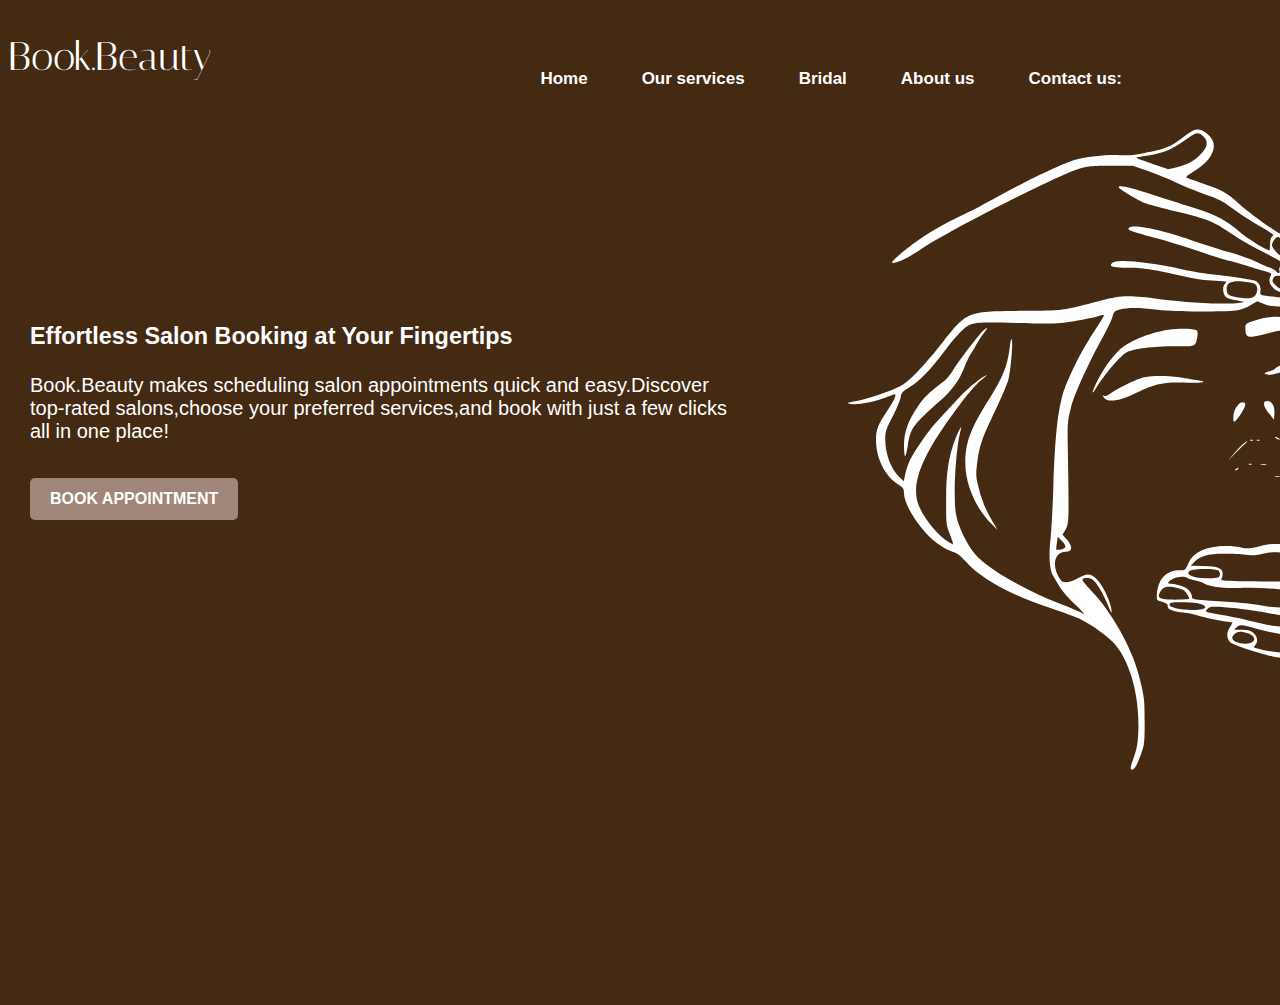
<file: index.html>
<!DOCTYPE html>
<html lang="en">
<head>
    <meta charset="UTF-8">
    <meta name="viewport" content="width=device-width, initial-scale=1.0">
    <title>Document</title>
    <link rel="stylesheet" href="home.css">
    <link rel="stylesheet" href="font.css">
    <link rel="preconnect" href="https://fonts.googleapis.com">
    <link rel="preconnect" href="https://fonts.gstatic.com" crossorigin>
    <link href=link rel="preconnect" href="https://fonts.googleapis.com">
    <link rel="preconnect" href="https://fonts.gstatic.com" crossorigin>
    <link href="https://fonts.googleapis.com/css2?family=Italiana&family=Titillium+Web:ital,wght@0,200;0,300;0,400;0,600;0,700;0,900;1,200;1,300;1,400;1,600;1,700&display=swap" rel="stylesheet">
</head>
<body>
     <div class="home">
     <div class="header">
        <h2 class="regular heading123">Book.Beauty</h2>
        <nav>
        <ul>
        <li><a href="index.html">Home</a></li> 
        <li><a href="service.html">Our services</a></li> 
        <li><a href="bridal.html">Bridal</a></li>   
        <li><a href="about.html">About us</a></li> 
        <li><a href="contact2.html">Contact us:</a></li>
    
    </ul>
        </nav>
    </div>
    <div class="image1">
        <img src="girl.svg"/>
    </div>
    <div class="head">
        <h3>Effortless Salon Booking at Your Fingertips</h3>
        <p>Book.Beauty makes scheduling salon appointments quick and easy.Discover top-rated salons,choose your preferred services,and book with just a few clicks all in one place! </p>
        <a href="booking.html">
        <button class="book-btn">Book appointment</button></a>
    </div>

    


        </div>
        

      
    
    
</body>
</html>
</file>
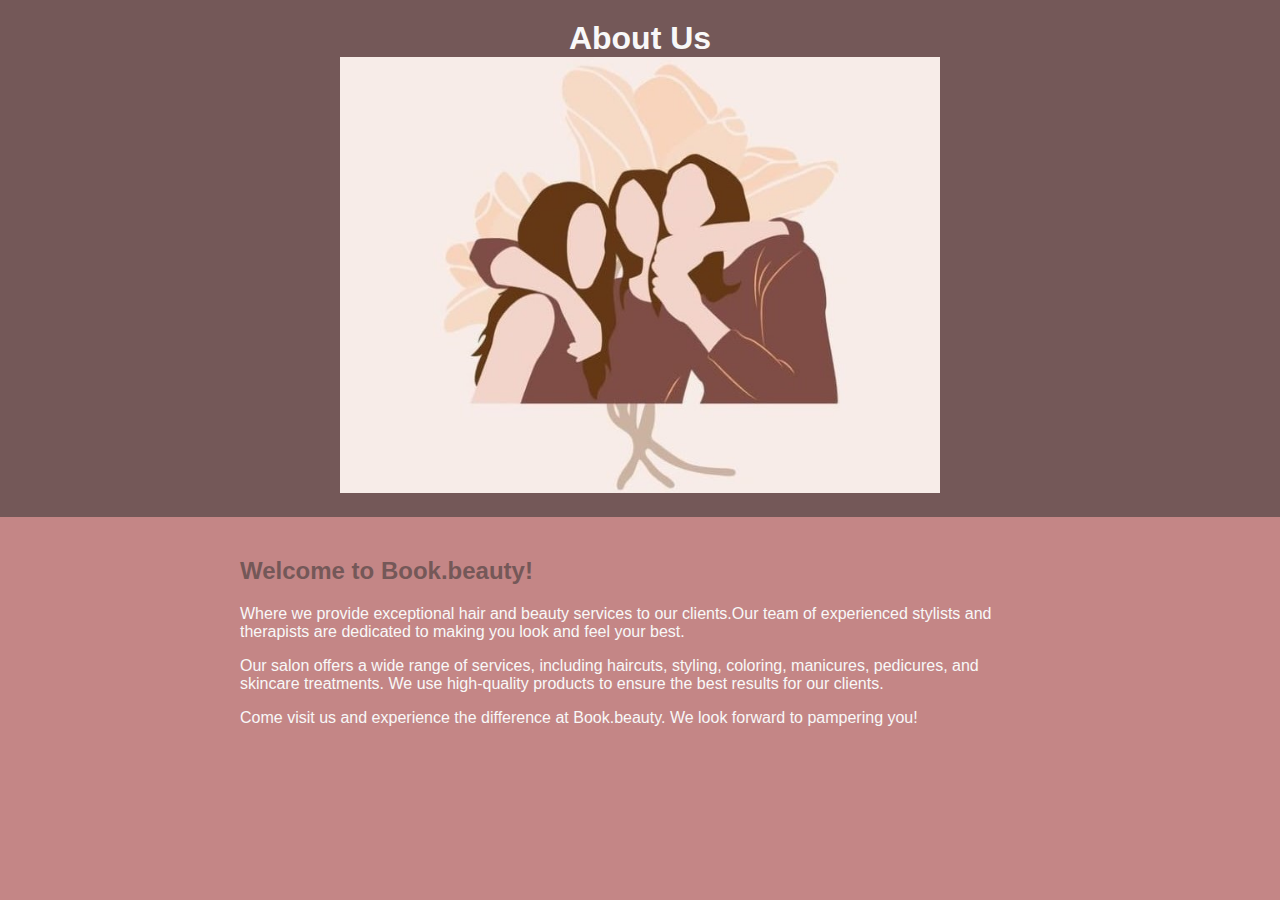
<file: about.html>
<!DOCTYPE html>
<html lang="en">
<head>
    <meta charset="UTF-8">
    <meta name="viewport" content="width=device-width, initial-scale=1.0">
    <title> | About us |</title>
    <link rel="stylesheet" href="about.css"> <!-- Link to your CSS file -->
</head>
<body>
    <header>
        <h1>About Us</h1>
        <img src="image.jpg.jpg" alt="Salon Image" style="width:100%; max-width:600px;">
    </header>
    <section>
        <h2>Welcome to Book.beauty!</h2>
        <p>Where we provide exceptional hair and beauty services to our clients.Our team of experienced stylists and therapists are
            dedicated to making you look and feel your best.</p>
        <p>Our salon offers a wide range of services, including haircuts, styling, coloring, manicures, pedicures, and skincare treatments. We use high-quality products to ensure the best results for our clients.</p>
        <p>Come visit us and experience the difference at Book.beauty. We look forward to pampering you!</p>
    </section>
</body>
</html>
</file>
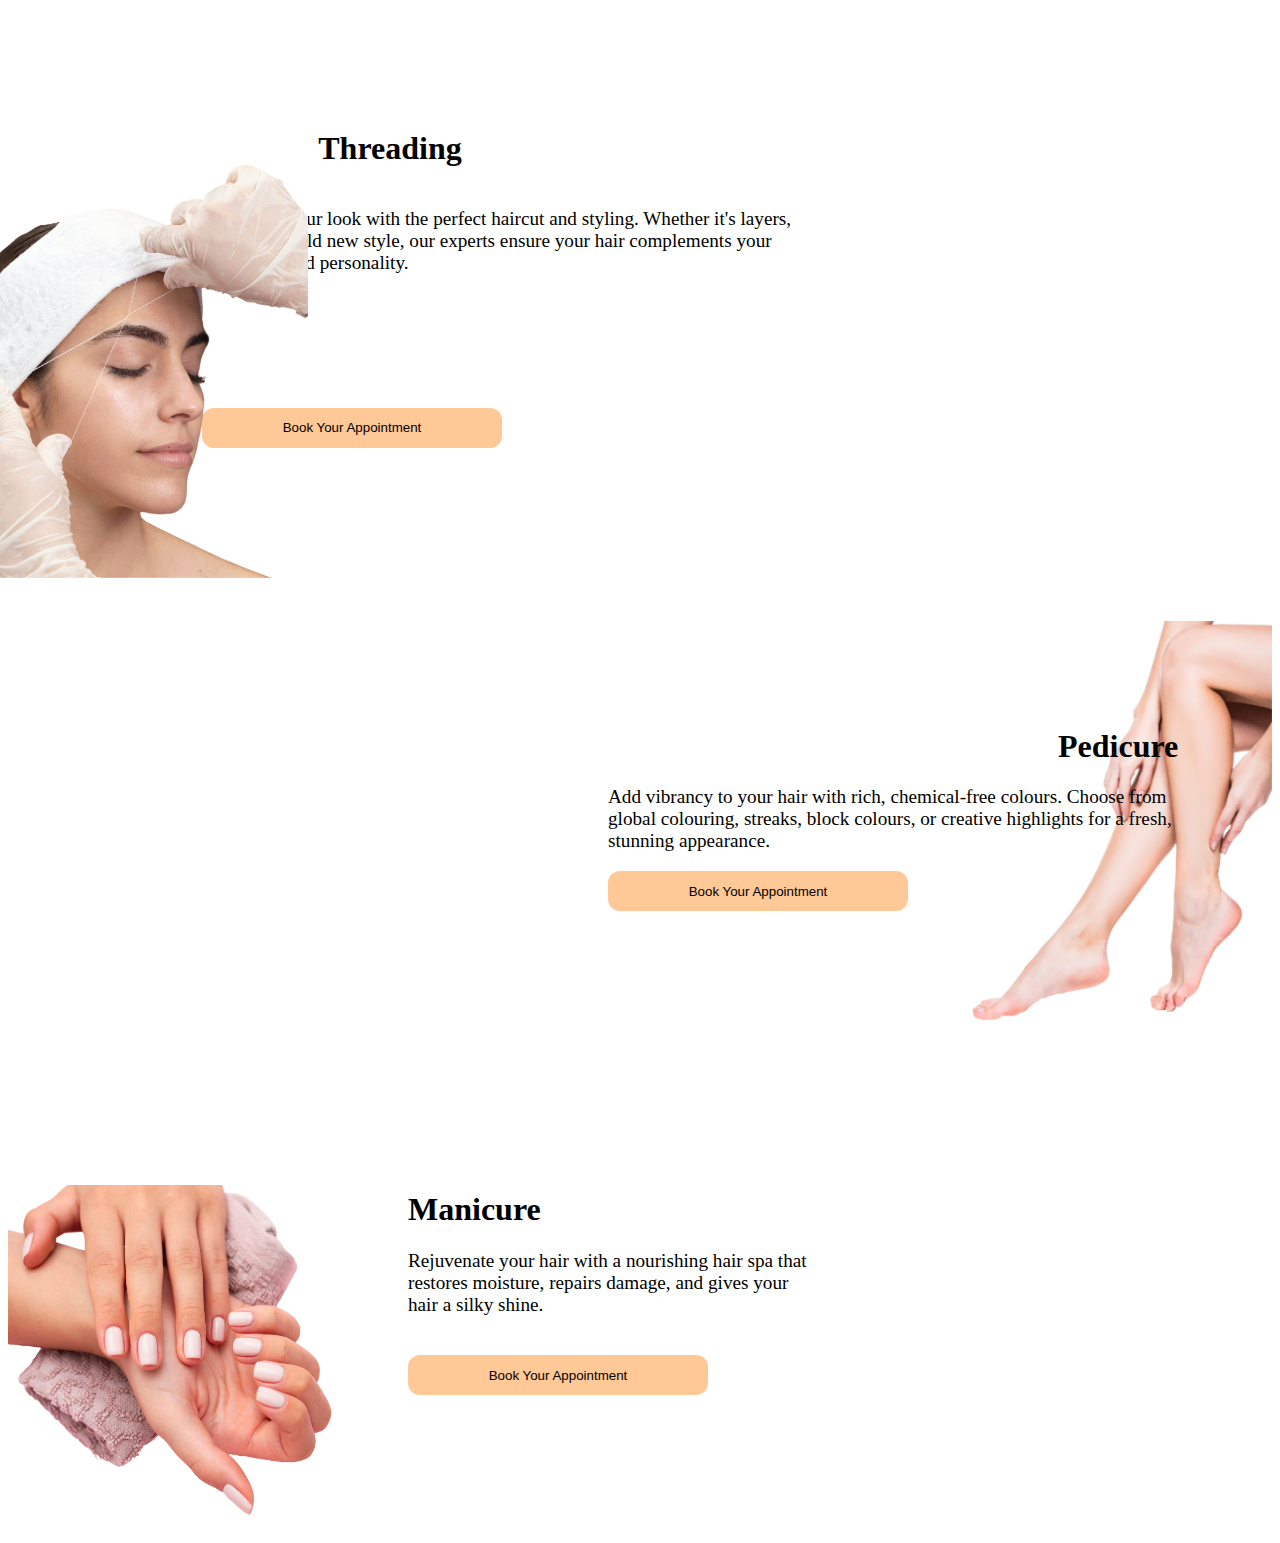
<file: body.html>
<html lang="en">
<head>
    <meta charset="UTF-8">
    <meta name="viewport" content="width=device-width, initial-scale=1.0">
    <title>Document</title>
    <link rel="stylesheet" href="body.css">
</head>
<body>
    <div class="container">
        <div class="bodyimg1">
            <div class="bodycare">
                <div class="cleanup">
                    <h1>Threading</h1>
                    <p>Transform your look with the perfect haircut and styling. Whether it's layers, a bob, or a bold new style, our experts ensure your hair complements your face shape and personality.</p>
                    <img src="images\threading.png">
                    <div class="booking">
                        <a href="booking.html">
                        <button class="button1">Book Your Appointment</button>
                        </a>
                    </div>
                </div>
            </div>
        </div>
        <div class="bodyimg2">
            <div class="pedicure">
                <h1>Pedicure</h1>
                <p>Add vibrancy to your hair with rich, chemical-free colours. Choose from global colouring, streaks, block colours, or creative highlights for a fresh, stunning appearance.</p>
                <img src="images\pedicure_woman.png">
                <div class="booking">
                    <a href="booking.html">
                    <button class="button2">Book Your Appointment</button>
                    </a>
                </div>
            </div>
        </div>
        <div class="bodyimg3">
            <div class="manicure">
                <h1>Manicure</h1>
                <p>Rejuvenate your hair with a nourishing hair spa that restores moisture, repairs damage, and gives your hair a silky shine.</p>
                <img src="images\manicure_woman.png">
                <div class="booking">
                    <a href="booking.html">
                    <button class="button3">Book Your Appointment</button>
                    </a>
                </div>
            </div>
        </div>
       
        </div>
    </div>
</body>    
    
</body>
</html>
</file>
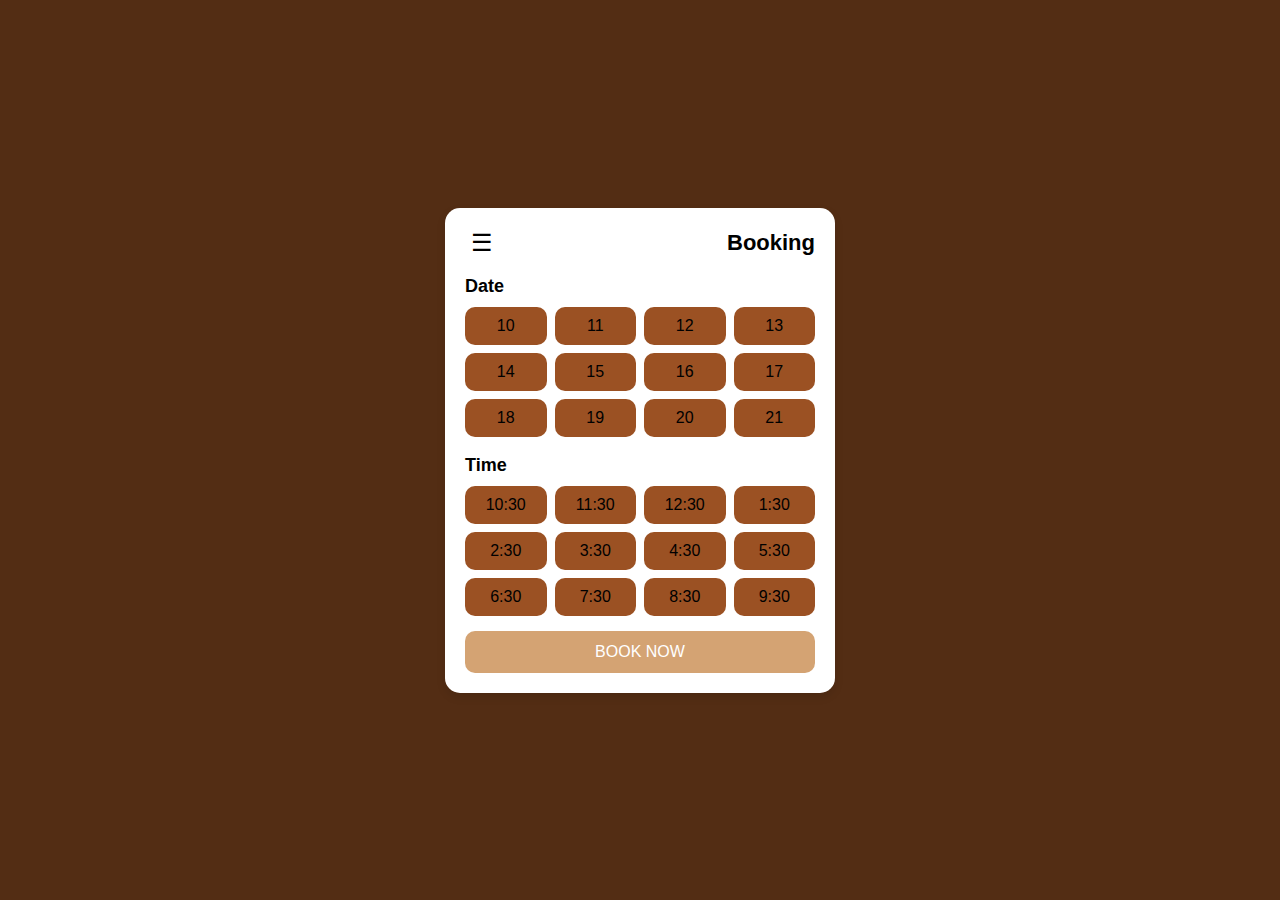
<file: booking.html>
<!DOCTYPE html>
<html lang="en">
<head>
    <meta charset="UTF-8">
    <meta name="viewport" content="width=device-width, initial-scale=1.0">
    <title>Document</title>
    <link rel="stylesheet" href="booking.css">

</head>
<body>
    <div class="booking-container">
        <header>
            <button class="menu-btn">&#9776;</button>
            <h2>Booking</h2>
        </header>

       
        <section class="date-section">
            <h3>Date</h3>
            <div class="date-grid">
                <span>10</span><span>11</span><span>12</span><span>13</span>
                <span>14</span><span>15</span><span>16</span><span>17</span>
                <span>18</span><span>19</span><span>20</span><span>21</span>
            </div>
        </section>
        <section class="Time-section">
            <h3>Time</h3>
            <div class="Time-grid">
                <span>10:30</span><span>11:30</span><span>12:30</span><span>1:30</span>
                <span>2:30</span><span>3:30</span><span>4:30</span><span>5:30</span>
                <span>6:30</span><span>7:30</span><span>8:30</span><span>9:30</span>
            </div>
        </section>


 
   
<a href="booknow.html">
        <button class="book-btn">BOOK NOW</button>
        </a>
    </div>
    
</body>
</html>
</file>
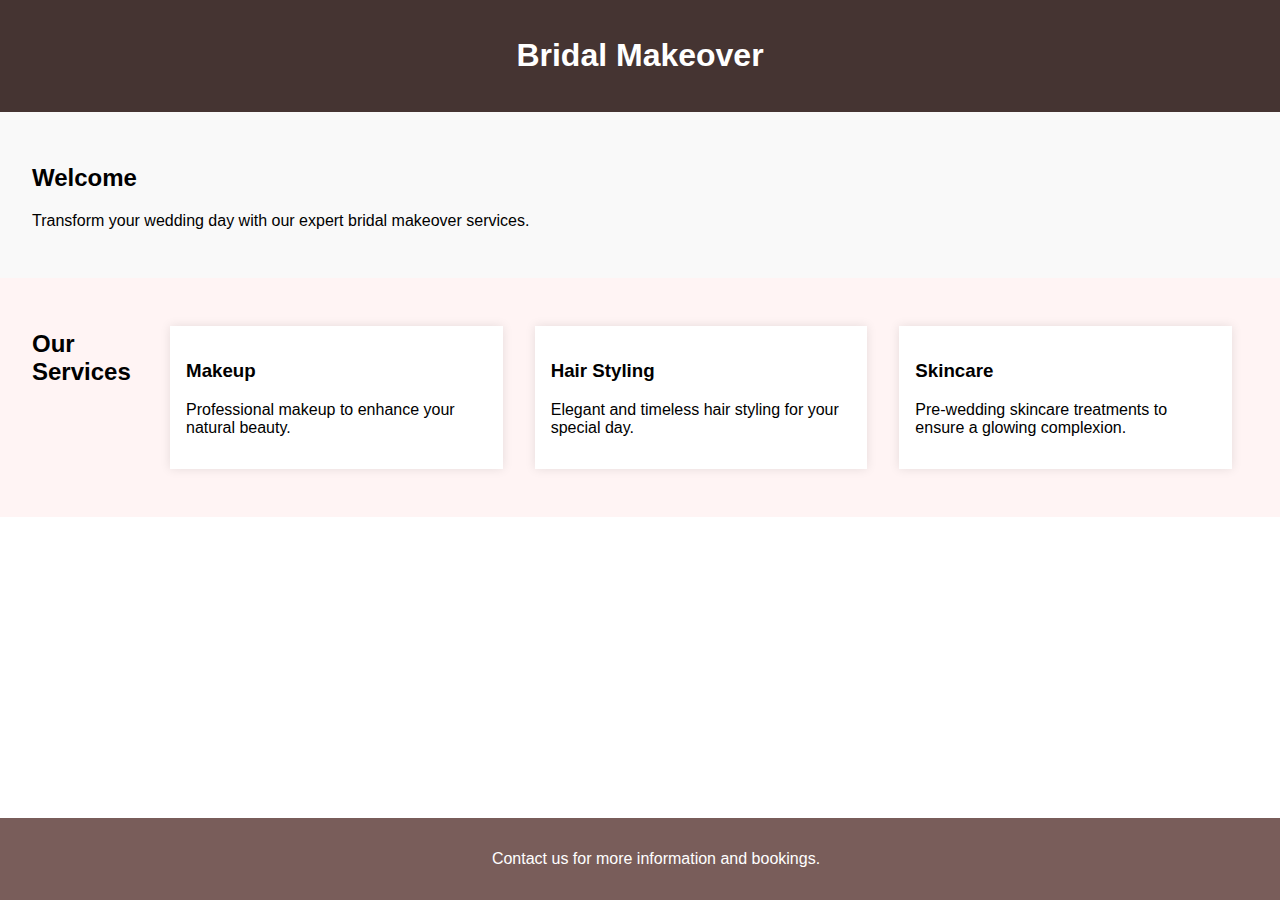
<file: bridal.html>
<!DOCTYPE html>
<html lang="en">
<head>
    <meta charset="UTF-8">
    <meta name="viewport" content="width=device-width, initial-scale=1.0">
    <title>Bridal Makeover</title>
    <link rel="stylesheet" href="bridal.css">
</head>
<body>
    <header>
        
        <h1>Bridal Makeover</h1>
    </header>
    <section id="intro">
        <h2>Welcome</h2>
        <p>Transform your wedding day with our expert bridal makeover services.</p>
    </section>
    <section id="services">
        <h2>Our Services</h2>
        <div class="service">
            <h3>Makeup</h3>
            <p>Professional makeup to enhance your natural beauty.</p>
        </div>
        <div class="service">
            <h3>Hair Styling</h3>
            <p>Elegant and timeless hair styling for your special day.</p>
        </div>
        <div class="service">
            <h3>Skincare</h3>
            <p>Pre-wedding skincare treatments to ensure a glowing complexion.</p>
        </div>
    </section>
    <footer>
        <p>Contact us for more information and bookings.</p>
    </footer>
</body>
</html>
</file>
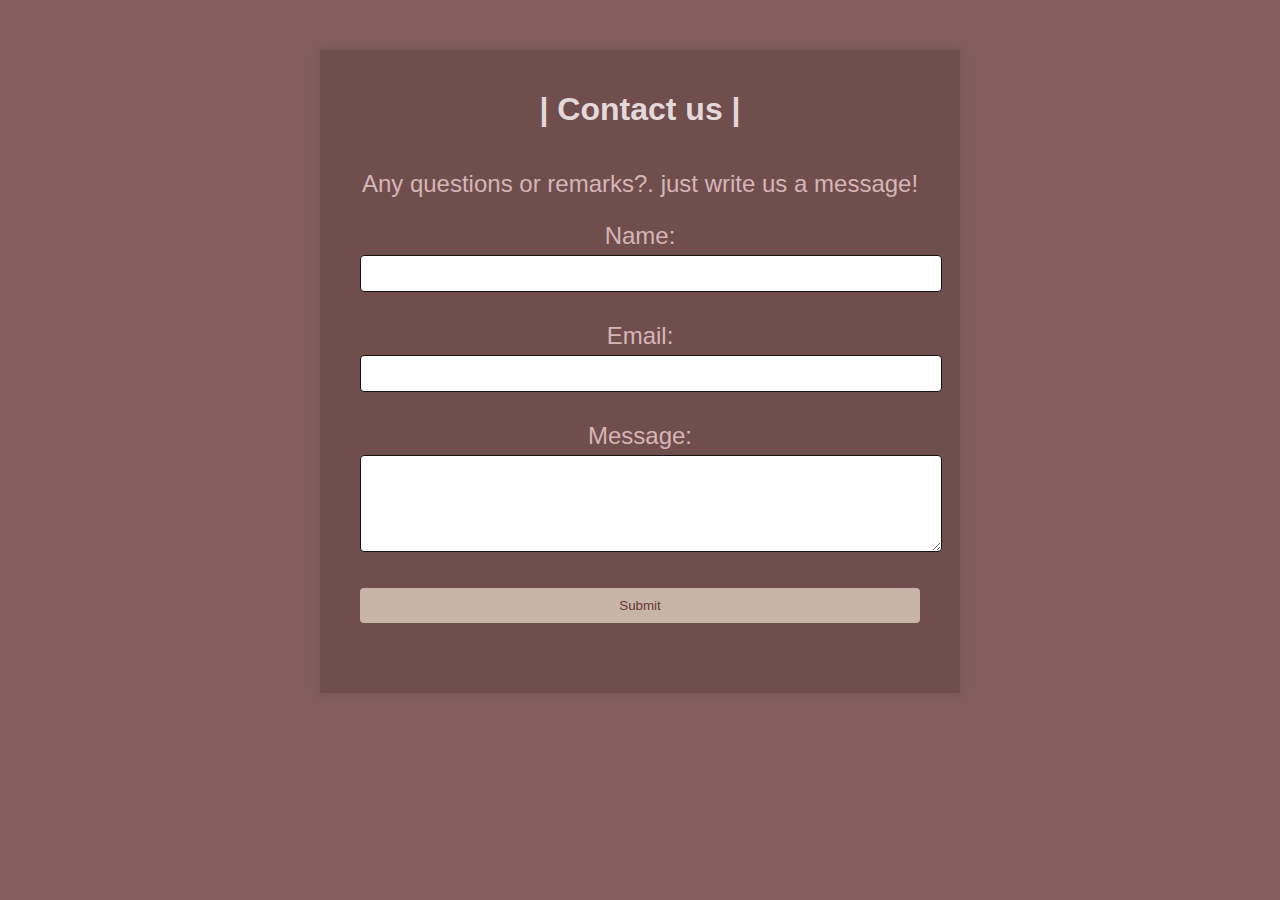
<file: contact2.html>
<!DOCTYPE html>
<html lang="en">
<head>
    <meta charset="UTF-8">
    <meta name="viewport" content="width=device-width, initial-scale=1.0">
    <title>Contact Us</title>
    <link rel="stylesheet" href="contact2.css">
</head>
<body>
    <div class="container">
        <h1>| Contact us |</h1>
 
        <p>
            <div class="para">
            Any questions or remarks?. just write us a message! 
            </p></body>
        <form action="#" method="post">
            <div class="form-group">
                <label for="name">Name:</label>
                <input type="text" id="name" name="name" required>
            </div>
            <div class="form-group">
                <label for="email">Email:</label>
                <input type="email" id="email" name="email" required>
            </div>
            <div class="form-group">
                <label for="message">Message:</label>
                <textarea id="message" name="message" rows="5" required></textarea>
            </div>
            <div class="form-group">
                <button type="submit">Submit</button>
            </div>
        </form>
    </div>
</body>
</html>
</file>
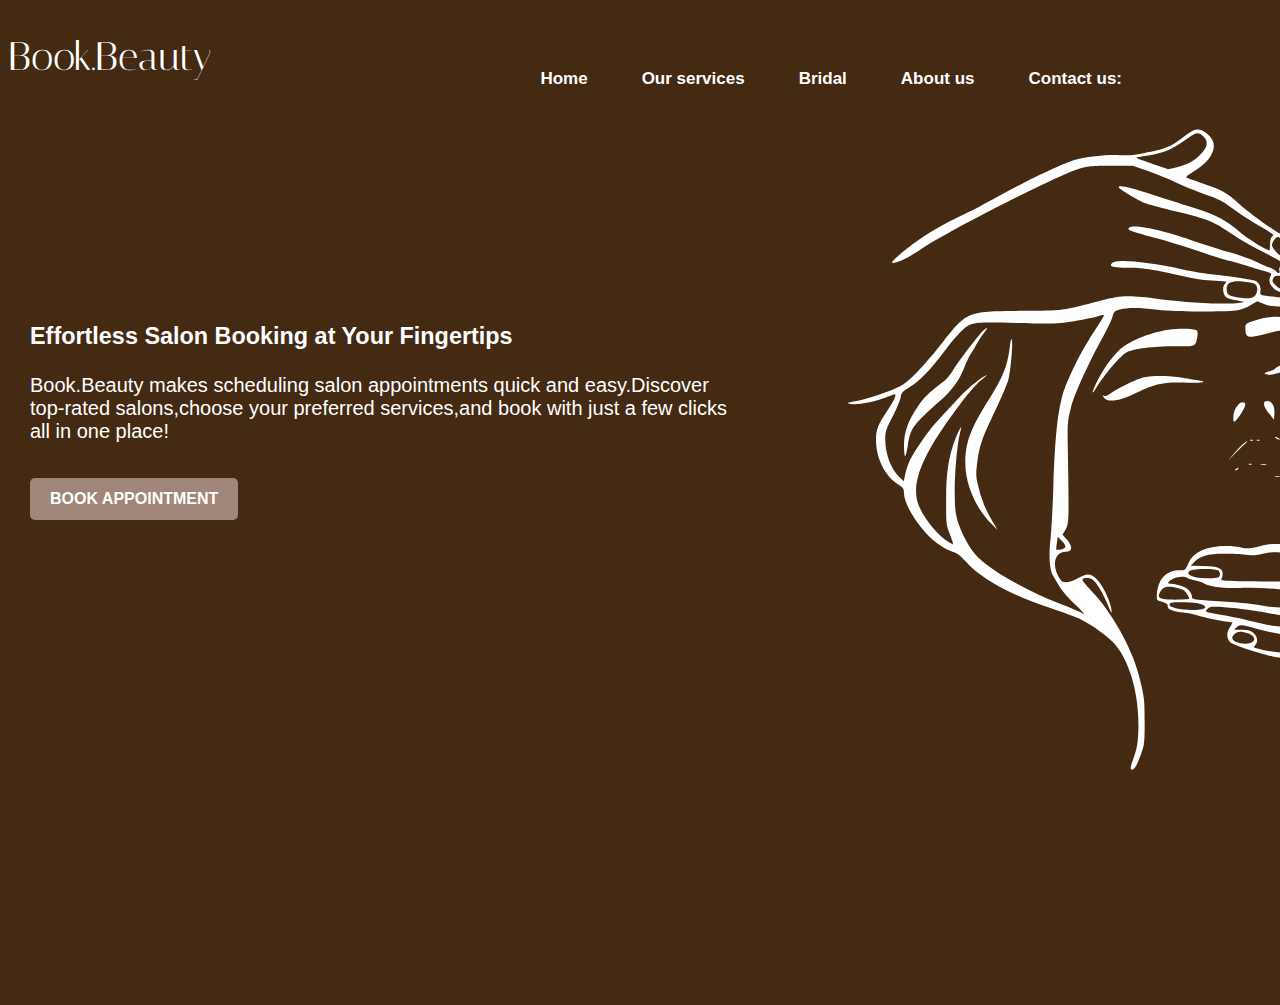
<file: home.html>
<!DOCTYPE html>
<html lang="en">
<head>
    <meta charset="UTF-8">
    <meta name="viewport" content="width=device-width, initial-scale=1.0">
    <title>Document</title>
    <link rel="stylesheet" href="home.css">
    <link rel="stylesheet" href="font.css">
    <link rel="preconnect" href="https://fonts.googleapis.com">
    <link rel="preconnect" href="https://fonts.gstatic.com" crossorigin>
    <link href=link rel="preconnect" href="https://fonts.googleapis.com">
    <link rel="preconnect" href="https://fonts.gstatic.com" crossorigin>
    <link href="https://fonts.googleapis.com/css2?family=Italiana&family=Titillium+Web:ital,wght@0,200;0,300;0,400;0,600;0,700;0,900;1,200;1,300;1,400;1,600;1,700&display=swap" rel="stylesheet">
</head>
<body>
     <div class="home">
     <div class="header">
        <h2 class="regular heading123">Book.Beauty</h2>
        <nav>
        <ul>
        <li><a href="home.html">Home</a></li> 
        <li><a href="service.html">Our services</a></li> 
        <li><a href="bridal.html">Bridal</a></li>   
        <li><a href="about.html">About us</a></li> 
        <li><a href="contact2.html">Contact us:</a></li>
    
    </ul>
        </nav>
    </div>
    <div class="image1">
        <img src="girl.svg"/>
    </div>
    <div class="head">
        <h3>Effortless Salon Booking at Your Fingertips</h3>
        <p>Book.Beauty makes scheduling salon appointments quick and easy.Discover top-rated salons,choose your preferred services,and book with just a few clicks all in one place! </p>
        <a href="booking.html">
        <button class="book-btn">Book appointment</button></a>
    </div>

    


        </div>
        

      
    
    
</body>
</html>
</file>
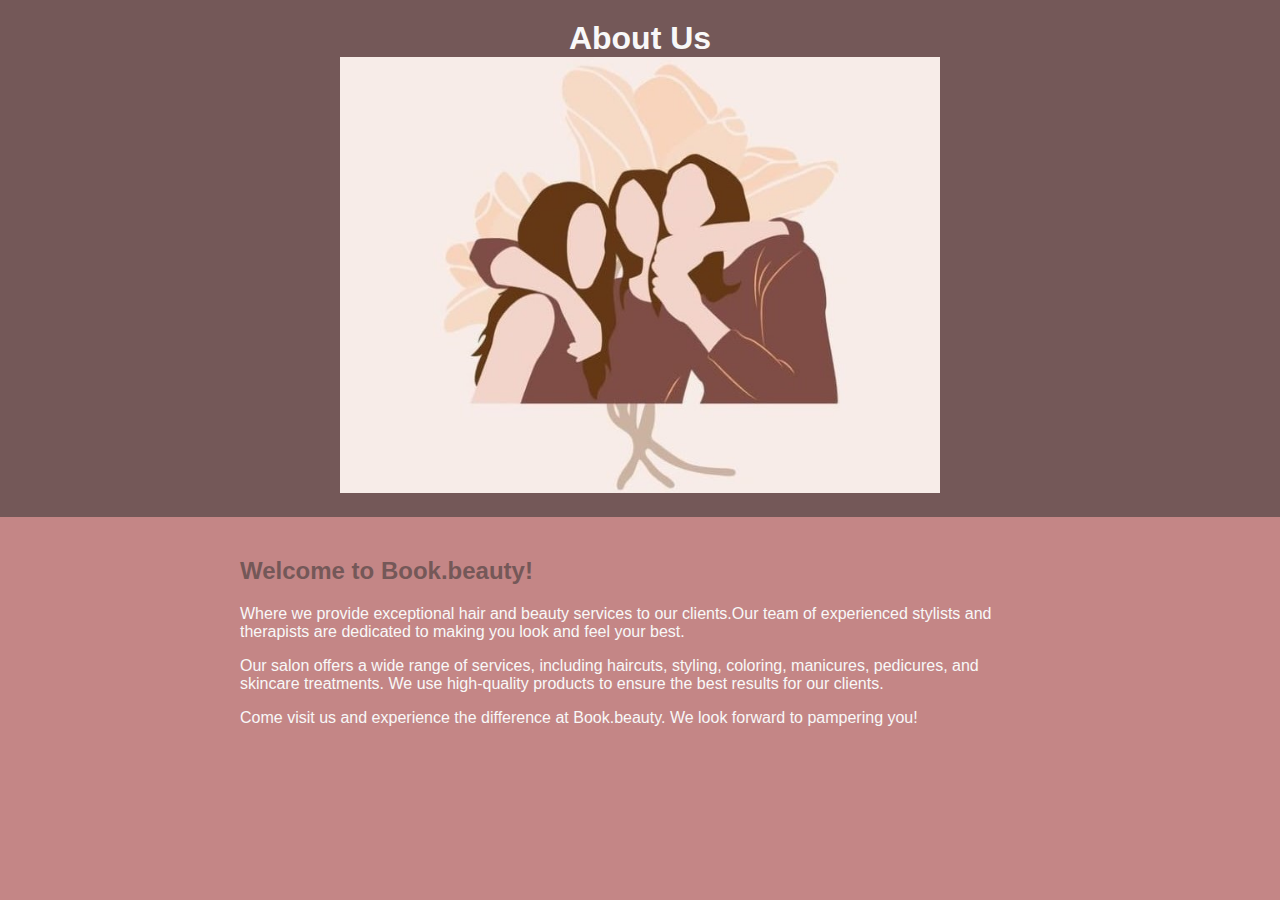
<file: index2.html>
<!DOCTYPE html>
<html lang="en">
<head>
    <meta charset="UTF-8">
    <meta name="viewport" content="width=device-width, initial-scale=1.0">
    <title> | About us |</title>
    <link rel="stylesheet" href="style2.css"> <!-- Link to your CSS file -->
</head>
<body>
    <header>
        <h1>About Us</h1>
        <img src="image.jpg.jpg" alt="Salon Image" style="width:100%; max-width:600px;">
    </header>
    <section>
        <h2>Welcome to Book.beauty!</h2>
        <p>Where we provide exceptional hair and beauty services to our clients.Our team of experienced stylists and therapists are
            dedicated to making you look and feel your best.</p>
        <p>Our salon offers a wide range of services, including haircuts, styling, coloring, manicures, pedicures, and skincare treatments. We use high-quality products to ensure the best results for our clients.</p>
        <p>Come visit us and experience the difference at Book.beauty. We look forward to pampering you!</p>
    </section>
</body>
</html>
</file>
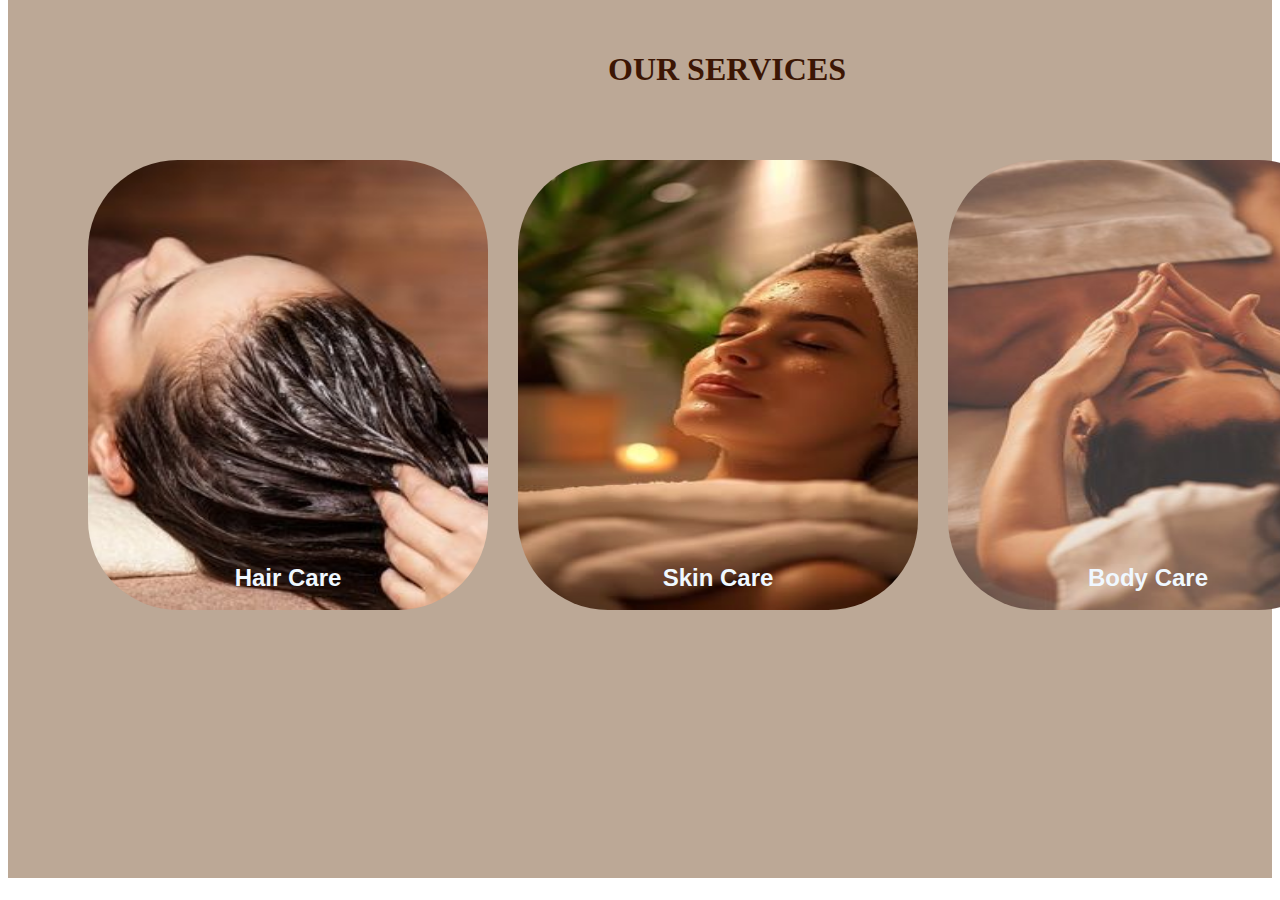
<file: service.html>
<!DOCTYPE html>
<html lang="en">
<head>
    <meta charset="UTF-8">
    <meta name="viewport" content="width=device-width, initial-scale=1.0">
    <title>Document</title>
    <link rel="stylesheet" href="service.css">
</head>
<body>
     <div class="service">
        <div class="servicebg">
        <div class="heading">
            <h1>OUR SERVICES</h1>
            <div class="images">
        <div class="img">
            <a href="hair.html">
            <img src="images\0c29aa6b45121c4c27c702aa5a541c6f.jpg">
            <h2>Hair Care</h2>
            </a>
        </div>
        <div class="img">
            <a href="skin.html">
            <img src="images\b47811286076dd6cbe02d0ed0c97d475.jpg">
            <h2>Skin Care</h2>
            </a>
        </div>
        <div class="img">
            <a href="body.html">
            <img src="images\bd9ab6ea3233dcd8d14b2b7fdf069b83.jpg">
            <h2>Body Care</h2>
        </a>
        </div>
        
            
        </div>
        </div>
        
           
        </div>
     </div>
     </div>
    
    
</body>
</html>
</file>
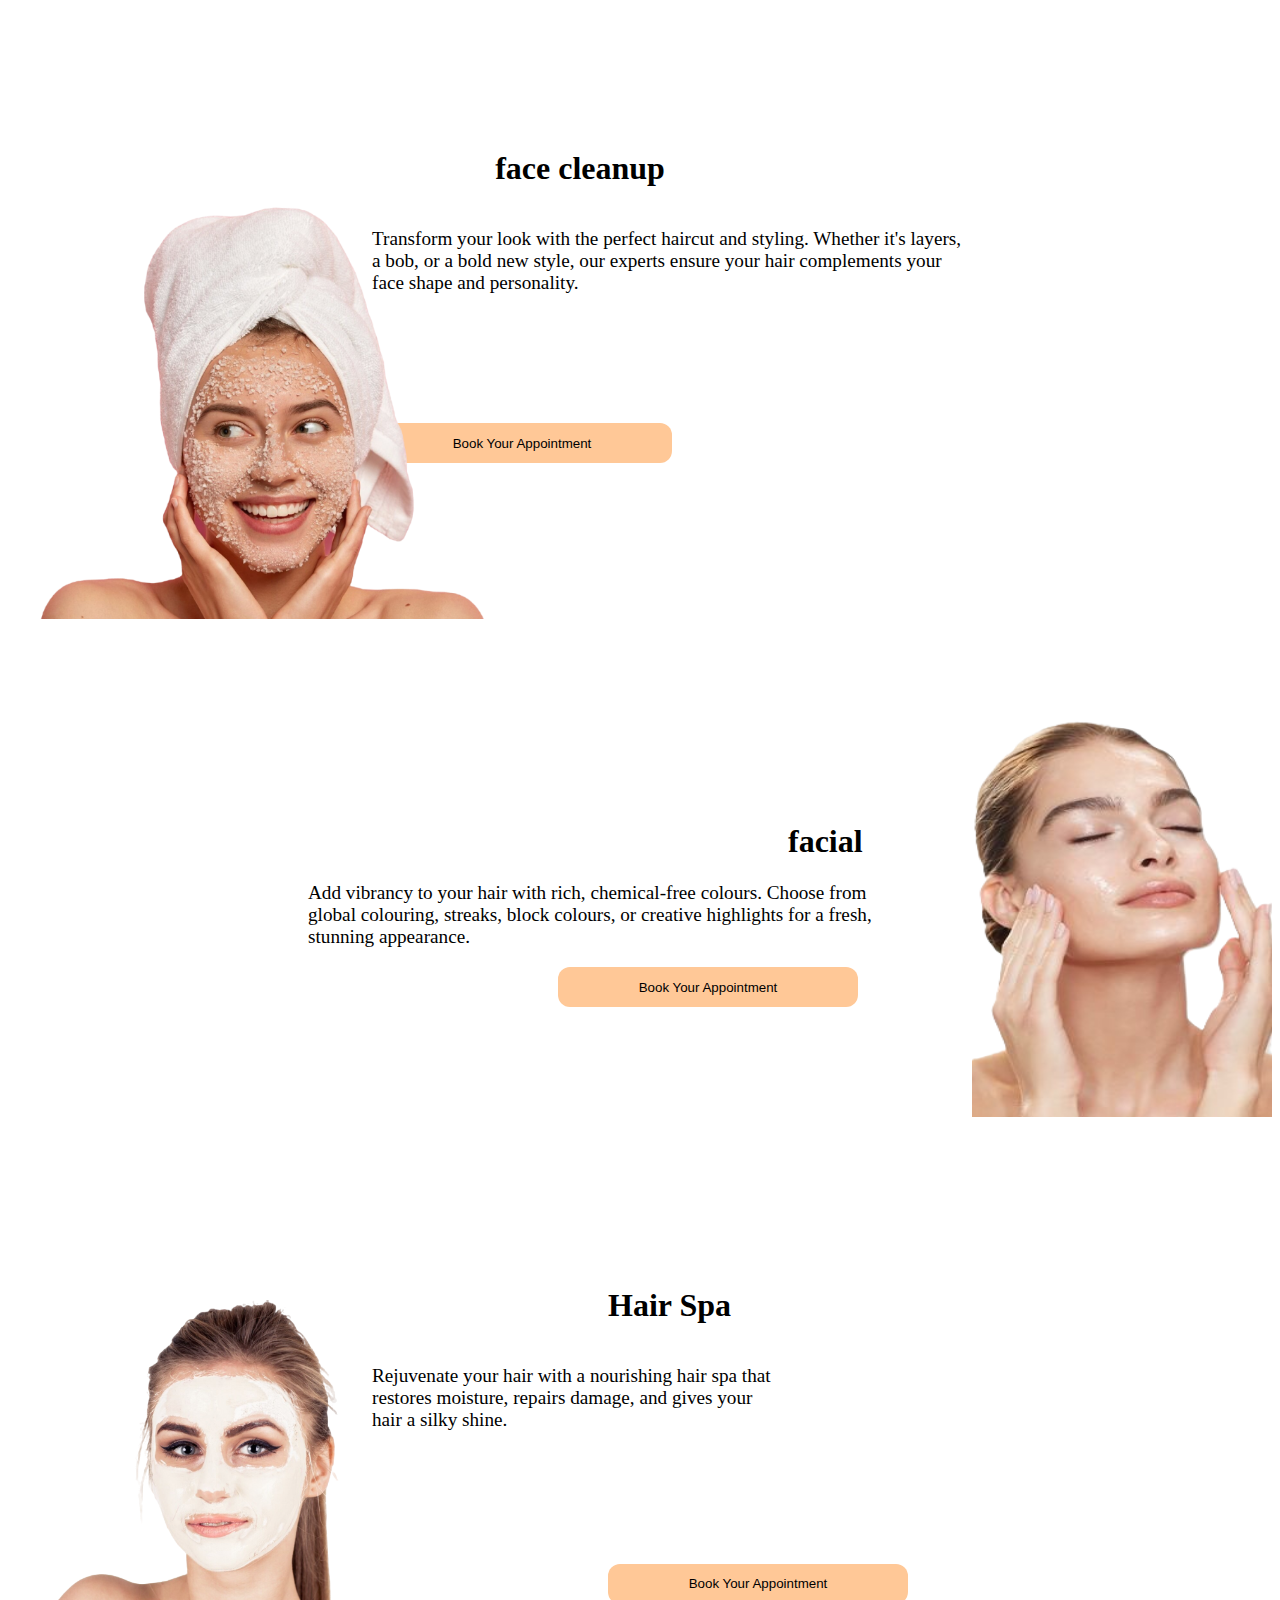
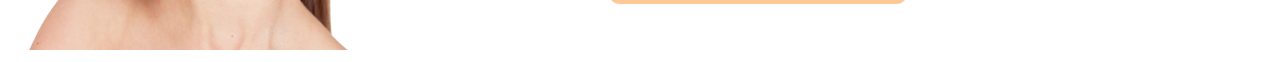
<file: skin.html>
<!DOCTYPE html>
<html lang="en">
<head>
    <meta charset="UTF-8">
    <meta name="viewport" content="width=device-width, initial-scale=1.0">
    <title>Document</title>
    <link rel="stylesheet" href="skin.css">
</head>
<body>
    <div class="container">
        <div class="skinimg1">
            <div class="skincare">
                <div class="cleanup">
                    <h1>face cleanup</h1>
                    <p>Transform your look with the perfect haircut and styling. Whether it's layers, a bob, or a bold new style, our experts ensure your hair complements your face shape and personality.</p>
                    <img src="images\sc_woman.png">
                    <div class="booking">
                        <a href="booking.html">
                        <button class="button1">Book Your Appointment</button>
                        </a>
                    </div>
                </div>
            </div>
        </div>
        <div class="skinimg2">
            <div class="facial">
                <h1>facial</h1>
                <p>Add vibrancy to your hair with rich, chemical-free colours. Choose from global colouring, streaks, block colours, or creative highlights for a fresh, stunning appearance.</p>
                <img src="images\592cab077a8963d8340d67c8b950e092.png">
                <div class="booking">
                    <a href="booking.html">
                    <button class="button2">Book Your Appointment</button>
                    </a>
                </div>
            </div>
        </div>
        <div class="skinimg3">
            <div class="detan">
                <h1>Hair Spa</h1>
                <p>Rejuvenate your hair with a nourishing hair spa that restores moisture, repairs damage, and gives your hair a silky shine.</p>
                <img src="images\detan-woman.png">
                <div class="booking">
                    <a href="booking.html">
                    <button class="button3">Book Your Appointment</button>
                    </a>
                </div>
            </div>
        </div>
       
        </div>
    </div>
</body>    
    
</body>
</html>
</file>
<file: home.css>
body{
    background-color: #442913;
}
nav{
    float:right;
    padding-right:100px;
    margin-top: -60px;
    z-index: 10;
    position: relative;

}
nav ul{
    list-style:none;

}
nav li{
    display:inline-block;
    font-family:Arial, Helvetica, sans-serif
}
nav a{
    padding-right:50px;
    font-size:17px;
    font-weight:bold;
    text-decoration:none;
    color:white;
}
.header h2{
    color:white;
    font-size: 40px;
   
   
}
.heading123{
    font-size: 30px;
}
.image1 img{
    margin-left: 700px;
    margin-top: -120px;
    border: none;
}
.head{
    color:white;
    position:absolute;
    top: 300px;
    left:30px;
    width:700px;
    font-family:'Lucida Sans', 'Lucida Sans Regular', 'Lucida Grande', 'Lucida Sans Unicode', Geneva, Verdana, sans-serif;
    font-size:20px
 

    
}
.heading h3,.heading p{
    margin-bottom: 10px;
    line-height: 1.5;
    font-family: 'Lucida Sans', 'Lucida Sans Regular', 'Lucida Grande', 'Lucida Sans Unicode', Geneva, Verdana, sans-serif;
    font-size: 30px;
}
.book-btn{
    display:inline-block;
    padding:12px 20px;
    background-color:#a08679;
    color:white;
    font-size:16px;
    font-weight:bold;
    border:none;
    border-radius:5px;
    cursor:pointer;
    text-transform:uppercase;
    margin-top:15px;
    transition:background 0.3s ease;
}
</file>
<file: font.css>
.regular {
  font-family: "Italiana", serif;
  font-weight: 400;
  font-style: normal;
}
</file>
<file: about.css>
body {
    font-family: Arial, sans-serif;
    margin: 0;
    padding: 0;
    background-color: #c48686;
    color: #f8f8f8;
}

header {
    text-align: center;
    background-color: #745858;
    padding: 20px;
}

h1 {
    margin: 0;
}

section {
    padding: 20px;
    max-width: 800px;
    margin: 0 auto;
}

h2 {
    color: #745858;
}
</file>
<file: body.css>
.bodyimg1 img{
    width: 500px;
    margin-top: -140px;
    margin-left: -200px;
}
.bodyimg1 h1{
    text-align: center;
    margin-top: 130px;
    margin-left: -500px;
  
   
}
.bodyimg1 p{
    width: 600px;
    float: right;
    font-size: larger;
    margin-right: 470px;
   
}
.button1{
    float: right;
    margin-top: -170px;
    margin-right: 770px;
    border-radius: 12px;
    border: none;
    width: 300px;
    background-color: rgb(255, 200, 151);
    height: 40px;
}

button h2{
    font-size: medium;
}
.skincolour h1{
    margin-top: 30px;
}
   

.bodyimg2 img{
    float: right;
    width: 300px;
    height: 400px;
    margin-top: -250px;
}
.bodyimg2 h1{
   margin-top: 150px;
   margin-left: 1050px;

}
.bodyimg2 p{
    width: 600px;
    margin-left: 600px;
    font-size: larger;

    
}
.button2{
    margin-left: 600px;
    background-color: rgb(255, 200, 151);
    border-radius: 12px;
    border: none;
    width: 300px;
    height: 40px;
    
}
.bodyimg3 img{
    margin-top: -150px;
    width: 400px;
    height: 350px;
}
.bodyimg3 h1{
    margin-top: 280px;
    margin-left: 400px;

}
.bodyimg3 p{
    margin-left: 400px;
    font-size: larger;
    width: 400px;
    
    
}
.button3{
    margin-left: 400px;
    margin-top: -180px;
    position: absolute;
    background-color: rgb(255, 200, 151);
    border-radius: 12px;
    border: none;
    width: 300px;
    height: 40px;

}
</file>
<file: booking.css>
body {
    font-family: Arial, sans-serif;
    background: #532d14;
    display: flex;
    justify-content: center;
    align-items: center;
    height: 100vh;
    margin: 0;
}

.booking-container {
    width: 350px;
    background: white;
    padding: 20px;
    border-radius: 15px;
    box-shadow: 0 4px 10px rgba(0, 0, 0, 0.1);
}

header {
    display: flex;
    justify-content: space-between;
    align-items: center;
    margin-bottom: 15px;
}

.menu-btn {
    background: none;
    border: none;
    font-size: 24px;
    cursor: pointer;
}

h2 {
    margin: 0;
    font-size: 22px;
}


.date-section h3 {
    margin-bottom: 10px;
    font-size: 18px;
}

.stylist-list {
    display: flex;
    justify-content: space-between;
}

.stylist {
    text-align: center;
}

.stylist img {
    width: 50px;
    height: 50px;
    border-radius: 50%;
    object-fit: cover;
    border: 2px solid #9d6b38;
}

.stylist p {
    margin-top: 5px;
    font-size: 14px;
}

.date-grid {
    display: grid;
    grid-template-columns: repeat(4, 1fr);
    gap: 8px;
    text-align: center;
}

.date-grid span {
    padding: 10px;
    background: #9b5123;
    border-radius: 10px;
    cursor: pointer;
    transition: 0.3s;
}

.date-grid span:hover {
    background: #c9885f;
    color: white;
}
.Time-section h3 {
    margin-bottom: 10px;
    font-size: 18px;
}

.stylist-list {
    display: flex;
    justify-content: space-between;
}

.stylist {
    text-align: center;
}

.stylist img {
    width: 50px;
    height: 50px;
    border-radius: 50%;
    object-fit: cover;
    border: 2px solid #ce965d;
}

.stylist p {
    margin-top: 5px;
    font-size: 14px;
}

.Time-grid {
    display: grid;
    grid-template-columns: repeat(4, 1fr);
    gap: 8px;
    text-align: center;
}

.Time-grid span {
    padding: 10px;
    background: #9b5123;
    border-radius: 10px;
    cursor: pointer;
    transition: 0.3s;
}

.Time-grid span:hover {
    background: #d4a373;
    color: white;
}


.book-btn {
    width: 100%;
    padding: 12px;
    margin-top: 15px;
    background: #d4a373;
    color: white;
    border: none;
    border-radius: 10px;
    font-size: 16px;
    cursor: pointer;
}

.book-btn:hover {
    background: #b07b55;
}
</file>
<file: bridal.css>
body {
    font-family: Arial, sans-serif;
    margin: 0;
    padding: 0;
}

header {
    background-color: #453432;
    color: white;
    padding: 1rem;
    text-align: center;
}

section {
    padding: 2rem;
}

#intro {
    background-color: #f9f9f9;
}

#services {
    display: flex;
    justify-content: space-around;
    background-color: #fff4f4;
}

.service {
    width: 30%;
    padding: 1rem;
    box-shadow: 0 0 10px rgba(0, 0, 0, 0.1);
    background-color: white;
    margin: 1rem;
}

footer {
    background-color: #795d5a;
    color: white;
    text-align: center;
    padding: 1rem;
    position: fixed;
    width: 100%;
    bottom: 0;
}
</file>
<file: contact2.css>
body {
    font-family: Arial, sans-serif;
    background-color: hsl(0, 17%, 44%);
    margin: 0;
    padding: 0;
}

.container {
    max-width: 600px;
    margin: 50px auto;
    background: #714e4e;
    padding: 20px;
    box-shadow: 0 0 10px rgba(0, 0, 0, 0.1);
}

h1 {
    text-align: center;
    color: #e4d9d9;
}

.form-group {
    margin-bottom: 30px;
    
}

.label {
    font-weight: bold;
}

input, textarea {
    width: 100%;
    padding: 10px;
    margin-top: 5px;
    border: 1px solid #161414;
    border-radius: 4px;
}

button {
    width: 100%;
    padding: 10px;
    background-color: #c9b4a9;
    color: #653838;
    border: none;
    border-radius: 4px;
    cursor: pointer;
}

button:hover {
    background-color: #dde0e3;
}
.para{
    text-align: center;
    color: #d5b6b6; 
    padding:20px;
    font-size:x-large;
    font-style:initial;
}
.image{
    width: 50px;
    height: 50px;
}
</file>
<file: style2.css>
body {
    font-family: Arial, sans-serif;
    margin: 0;
    padding: 0;
    background-color: #c48686;
    color: #f8f8f8;
}

header {
    text-align: center;
    background-color: #745858;
    padding: 20px;
}

h1 {
    margin: 0;
}

section {
    padding: 20px;
    max-width: 800px;
    margin: 0 auto;
}

h2 {
    color: #745858;
}
</file>
<file: service.css>
.service{
    background-color: #bca896;
    margin-top: -30px;
    height:900px;
}
.heading{
    color:#3c1604;
    top: 30px;
    position: absolute;


}
.heading h1{
    margin-left: 600px;
}
.images{
    margin-left: 80px;
    display: flex;
    gap: 30px;
    position: absolute;
    margin-top: 50px;
   
}
.images img{
    width: 400px;
    height: 450px;
    border-radius: 90px;
}
.images a {
    text-decoration: none; 
    color: inherit; 
}

.images h2{
    margin-top: -50px;
    text-align: center;
    color: aliceblue;
    font-family: 'Gill Sans', 'Gill Sans MT', Calibri, 'Trebuchet MS', sans-serif;
   
}
</file>
<file: skin.css>
.skinimg1 img{
    width: 500px;
    margin-top: -120px;
}
.skinimg1 h1{
    text-align: center;
    margin-top: 150px;
    margin-left: -120px;
   
}
.skinimg1 p{
    width: 600px;
    float: right;
    font-size: larger;
    margin-right: 300px;
   
}
.button1{
    float: right;
    margin-top: -200px;
    margin-right: 600px;
    border-radius: 12px;
    border: none;
    width: 300px;
    background-color: rgb(255, 200, 151);
    height: 40px;
}

button h2{
    font-size: medium;
}
.skincolour h1{
    margin-top: 30px;
}
   

.skinimg2 img{
    float: right;
    width: 300px;
    height: 400px;
   margin-top: -250px;
}
.skinimg2 h1{
   margin-top: 200px;
   margin-left: 780px;

}
.skinimg2 p{
    width: 600px;
    margin-left: 300px;
    font-size: larger;

    
}
.button2{
    margin-left: 550px;
    background-color: rgb(255, 200, 151);
    border-radius: 12px;
    border: none;
    width: 300px;
    height: 40px;
    
}
.skinimg3 img{
    margin-top: -150px;
    width: 400px;
    height: 350px;
}
.skinimg3 h1{
    margin-top: 280px;
    margin-left: 600px;

}
.skinimg3 p{
    float: right;
    font-size: larger;
    width: 400px;
    margin-right: 500px;
    
}
.button3{
    margin-left: 600px;
    margin-top: -90px;
    position: absolute;
    background-color: rgb(255, 200, 151);
    border-radius: 12px;
    border: none;
    width: 300px;
    height: 40px;

}
</file>
